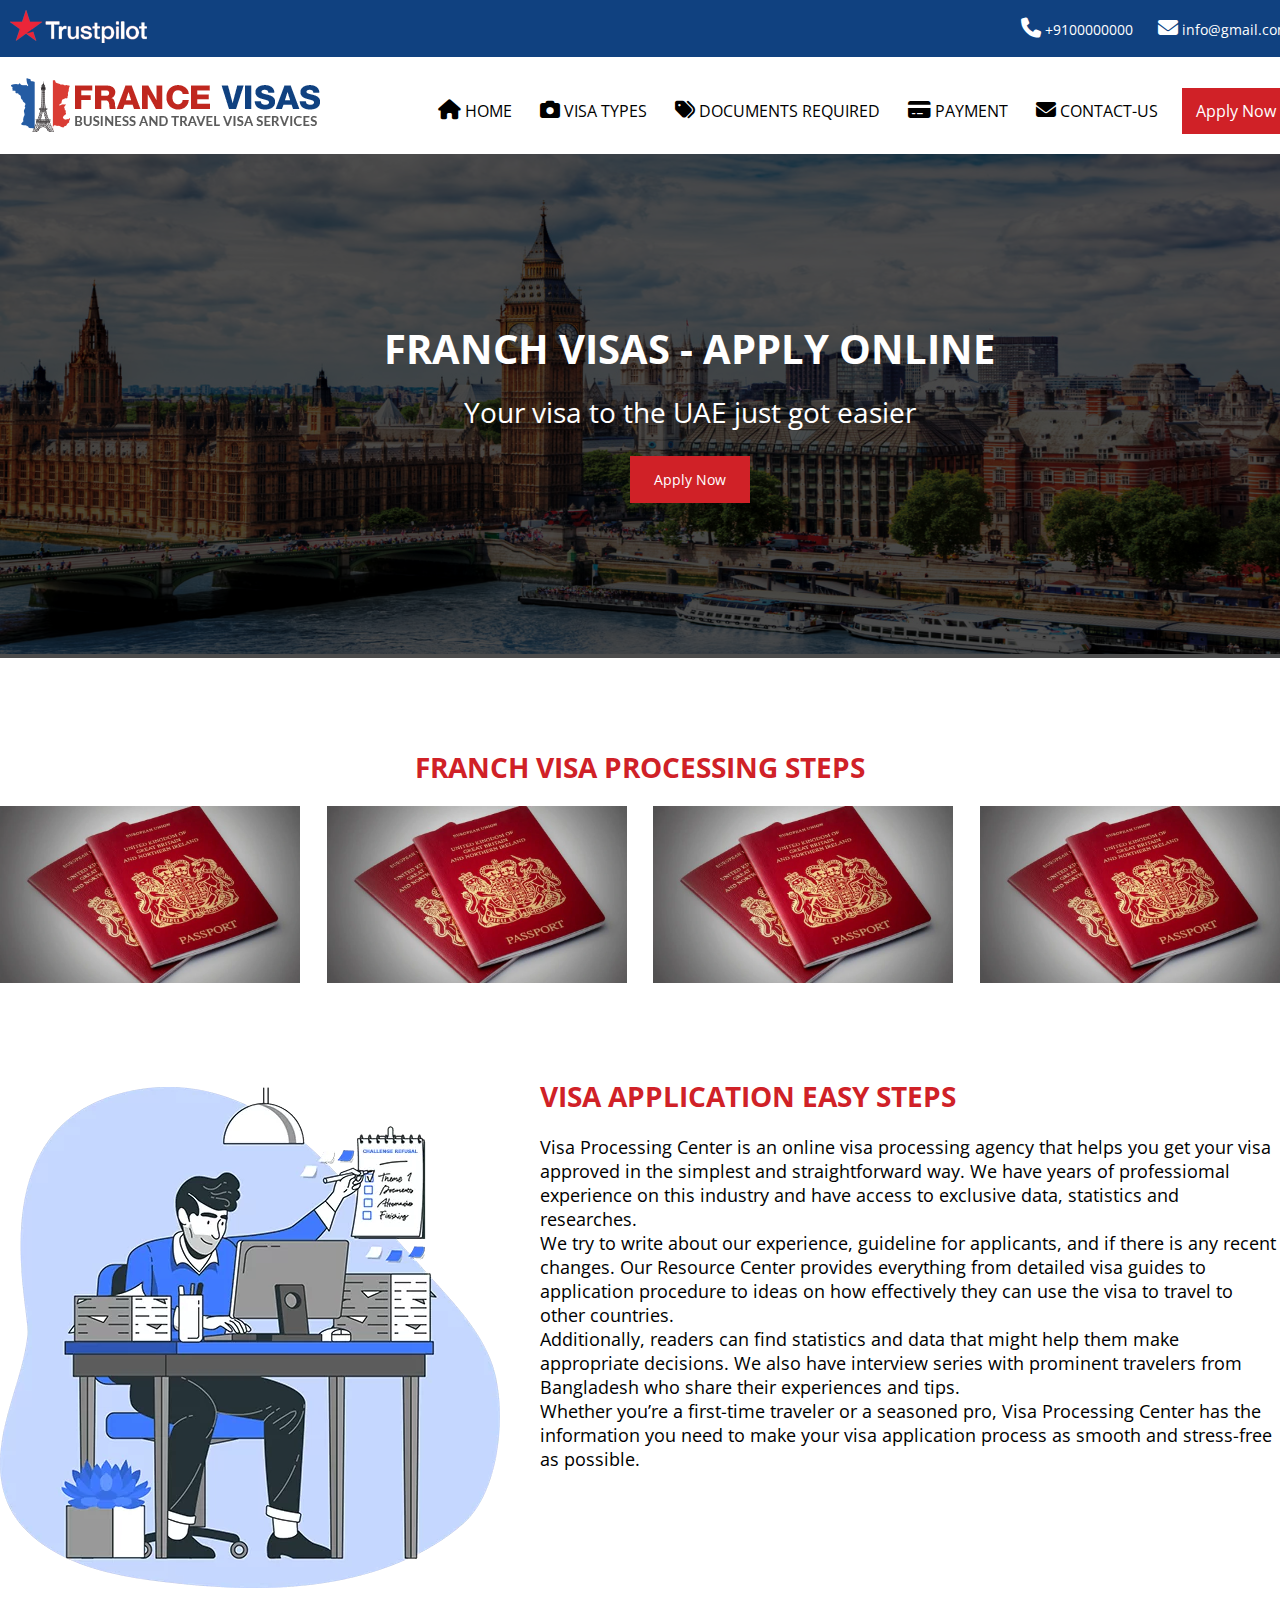
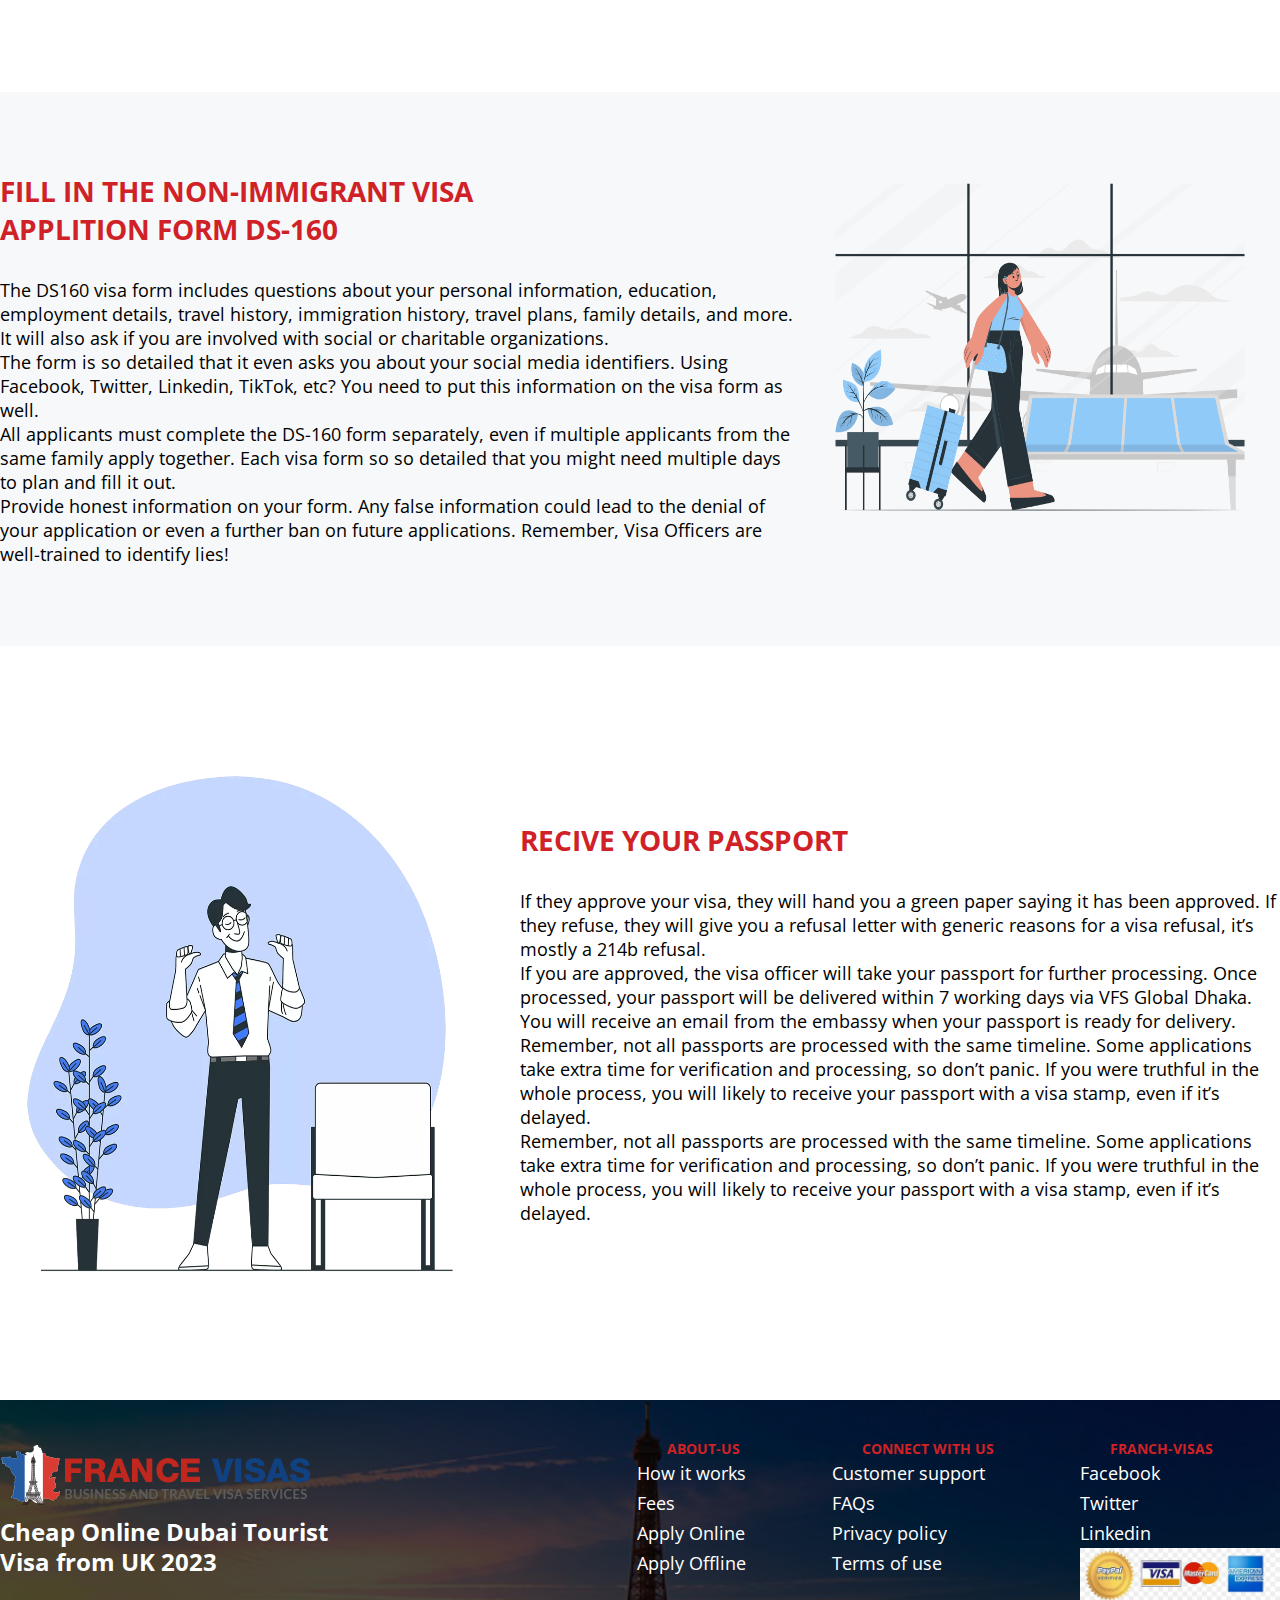
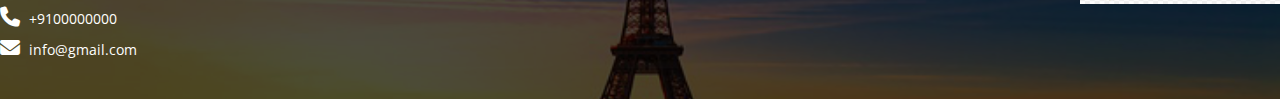
<file: index.html>
<!DOCTYPE html>
<html lang="en">
<head>
    <meta charset="UTF-8">
    <meta http-equiv="X-UA-Compatible" content="IE=edge">
    <meta name="viewport" content="width=device-width, initial-scale=1.0">
    <title>Franchvisas</title>
    <link
    href="https://cdn.jsdelivr.net/npm/bootstrap@5.3.0-alpha3/dist/css/bootstrap.min.css"
    rel="stylesheet"
    integrity="sha384-KK94CHFLLe+nY2dmCWGMq91rCGa5gtU4mk92HdvYe+M/SXH301p5ILy+dN9+nJOZ"
    crossorigin="anonymous">
  <link
    href="https://fonts.googleapis.com/css2?family=Open+Sans:wght@400;500;600;700&display=swap"
    rel="stylesheet">
  <link
    rel="stylesheet"
    href="https://cdnjs.cloudflare.com/ajax/libs/font-awesome/6.4.0/css/all.min.css">
    <link rel="stylesheet" href="./css/style.css">
</head>
<body>
    <!-- header-start -->
     <div class="top-header-bg">
      <div class="container">
        <div class="top-header">
            <div>
                <a href="#"><img src="./images/trustpilot.png" alt="trustpilot"></a>
            </div>
            <div class="top-icons">
                <div>
                  <a href="#"><i class="fa-solid fa-phone"></i> +9100000000</a>
                </div>
                <div>
                  <a href="#"><i class="fa-solid fa-envelope"></i> info@gmail.com</a>
                </div>
              </div>
        </div>
      </div>
     </div>
     <!-- header-end -->
     <!-- menu-bar-start -->
     <div class="menu-bg">
            <div class="container">
         <div class="nav-bar">
            <div class="logo">
              <a href="#"><img src="./images/logo2.png" alt="logo"></a>
            </div>
            <div class="menuicon">
               <a href="#"><img src="./images/menuIcon.png" alt="menuicon"></a>
            </div>
            <div class="menu-bar">
                <ul>
                    <li>
                      <a href="./index.html"><i class="fa-solid fa-house"></i> HOME</a>
                    </li>
                    <li>
                      <a href="./visatype.html"
                        ><i class="fa-solid fa-camera"></i> VISA TYPES</a
                      >
                    </li>
                    <li>
                      <a href="./documentrequaird.html"
                        ><i class="fa-solid fa-tags"></i> DOCUMENTS REQUIRED</a
                      >
                    </li>
                    <!-- <li>
                      <a href="./track.html"><i class="fa-solid fa-truck"></i> TRACK</a>
                    </li> -->
                    <li>
                      <a href="./payment.html"
                        ><i class="fa-solid fa-credit-card"></i> PAYMENT</a
                      >
                    </li>
                    <li>
                      <a href="./contact.html"
                        ><i class="fa-solid fa-envelope"></i> CONTACT-US
                      </a>
                    </li>
                    <!-- <li>
                      <a href="fees.html"><i class="fa-sharp fa-solid fa-money-bill"></i> FEES</a>
                    </li> -->
                      <a class="apply-now" href="./applynow.html">Apply Now</a>
                  </ul>
                </div>
            </div>
         </div>
        </div>
     <!-- menu-bar-end -->
     <!-- slider-start -->
     <div class="slider">
       <img src="./images/slider.jpg" alt="slider">
       <div class="overlay"></div>
       <div class="container">
       <div class="slider-text">
        <h1>FRANCH VISAS - APPLY ONLINE</h1>
        <p>Your visa to the UAE just got easier</p>
        <a class="apply-now1" href="./applynow.html">Apply Now</a>
       </div>
    </div>
     </div>
     <!-- slider-end -->
     <!-- PROCESSING STEPS-START -->
     <div class="container">
        <section class="processing-steps">
            <h3>FRANCH VISA PROCESSING STEPS</h3>
            <div class="processing-steps-box">
                <ul>
                    <li>
                        <img src="./images/box.webp" alt="box">
                    </li>
                    <li>
                        <img src="./images/box.webp" alt="box">
                    </li>
                    <li>
                        <img src="./images/box.webp" alt="box">
                    </li>
                    <li>
                        <img src="./images/box.webp" alt="box">
                    </li>
                </ul>
            </div>
        </section>
     </div>
     <!-- PROCESSING STEPS-END -->
     <!-- Visa-Application-start -->
     <div class="container">
        <section class="visa-application">
            <div class="left-pannal">
             <img src="./images/easeystap.webp" alt="easeystap">
            </div>
            <div class="right-pannal">
              <h3>VISA APPLICATION EASY STEPS</h3>
              <p>Visa Processing Center is an online visa processing agency that helps you get your visa approved in the simplest and straightforward way. We have years of professiomal experience on this industry and have access to exclusive data, statistics and researches.</p>
              <p>We try to write about our experience, guideline for applicants, and if there is any recent changes. Our Resource Center provides everything from detailed visa guides to application procedure to ideas on how effectively they can use the visa to travel to other countries. </p>
              <p>Additionally, readers can find statistics and data that might help them make appropriate decisions. We also have interview series with prominent travelers from Bangladesh who share their experiences and tips.</p>
              <p>Whether you’re a first-time traveler or a seasoned pro, Visa Processing Center has the information you need to make your visa application process as smooth and stress-free as possible.</p>
            </div>
        </section>
     </div>
     <!-- Visa Application-end -->
     <!-- Non-immigrant-start -->
     <div class="Non-immigrant-bg">
      <div class="container">
        <section class="Non-immigrant">
            <div class="Non-immigrant-left">
                <h3>FILL IN THE NON-IMMIGRANT VISA APPLITION FORM DS-160</h3>
                <p>The DS160 visa form includes questions about your personal information, education, employment details, travel history, immigration history, travel plans, family details, and more. It will also ask if you are involved with social or charitable organizations.</p>
                <p>The form is so detailed that it even asks you about your social media identifiers. Using Facebook, Twitter, Linkedin, TikTok, etc? You need to put this information on the visa form as well.</p>
                <p>All applicants must complete the DS-160 form separately, even if multiple applicants from the same family apply together. Each visa form so so detailed that you might need multiple days to plan and fill it out.</p>
                <p>Provide honest information on your form. Any false information could lead to the denial of your application or even a further ban on future applications. Remember, Visa Officers are well-trained to identify lies!</p>
            </div>
            <div class="Non-immigrant-right">
                <img src="./images/Schengen-Travel.webp" alt="Schengen-Travel">
            </div>
        </section>
      </div>
    </div>
     <!-- Non-immigrant-end -->
     <!-- Receive-Passport-start -->
     <div class="container">
        <div class="receive-passport">
            <div class="receive-passport-left">
                <img src="./images/Schengen-Visa-Fees.webp" alt="Schengen-Visa">
            </div>
            <div class="receive-passport-right">
              <h3>RECIVE YOUR PASSPORT</h3>
              <p>If they approve your visa, they will hand you a green paper saying it has been approved. If they refuse, they will give you a refusal letter with generic reasons for a visa refusal, it’s mostly a 214b refusal.</p>
              <p>If you are approved, the visa officer will take your passport for further processing. Once processed, your passport will be delivered within 7 working days via VFS Global Dhaka. You will receive an email from the embassy when your passport is ready for delivery.</p>
              <p>Remember, not all passports are processed with the same timeline. Some applications take extra time for verification and processing, so don’t panic. If you were truthful in the whole process, you will likely to receive your passport with a visa stamp, even if it’s delayed.</p>
              <p>Remember, not all passports are processed with the same timeline. Some applications take extra time for verification and processing, so don’t panic. If you were truthful in the whole process, you will likely to receive your passport with a visa stamp, even if it’s delayed.</p>
            </div>
        </div>
     </div>
     <!-- Receive-Passport-end -->
     <!-- footer-start -->
     <footer>
      <div class="footer-images">
        <div class="overlay"></div>
        <div class="container">
        <div class="footer-text">
          <div class="logo1">
            <a href="#"><img src="./images/logo2.png" alt="logo1"></a>
            <h5>Cheap Online Dubai Tourist
              Visa from UK 2023</h5>
              <div>
                <a href="#"><i class="fa-solid fa-phone"></i> +9100000000</a>
              </div>
             <div>
              <a href="#"><i class="fa-solid fa-envelope"></i> info@gmail.com</a>
             </div>
          </div>
          <div class="apply">
           <h4>ABOUT-US</h4>
             <ul>
              <li>
                <a href="#">How it works</a>
              </li>
              <li>
                <a href="#">Fees</a>
              </li>
              <li>
                <a href="#">Apply Online</a>
              </li>
              <li>
                <a href="#">Apply Offline</a>
              </li>
             </ul>
          </div>
          <div class="apply">
            <h4>CONNECT WITH US</h4>
             <ul>
              <li>
                <a href="#">Customer support</a>
              </li>
              <li>
                <a href="#">FAQs</a>
              </li>
              <li>
                <a href="#">Privacy policy</a>
              </li>
              <li>
                <a href="#">Terms of use</a>
              </li>
             </ul>
          </div>
          <div class="apply">
            <h4>FRANCH-VISAS</h4>
             <ul>
              <li>
                <a href="#">Facebook</a>
              </li>
              <li>
                <a href="#">Twitter</a>
              </li>
              <li>
                <a href="#">Linkedin</a>
              </li>
              <li>
                <a href="#"><img src="./images/paypal.jpg" alt="paypal"></a>
              </li>
             </ul>
          </div>
      </div>
    </div>
    </div>
     </footer>
     <!-- footer-end -->
     <!-- mobail-popup -->
     <div class="overlay-mobile"></div>
     <div class="modal-mobile">
      <div class="close">
        &times;
      </div>
      <div class="logo2">
        <a href="./index.html"
          ><img src="./images/logo2.png" alt="dubaivisaslogo"></a>
      </div>
      <div class="mobile-menubar">
        <ul>
          <li>
            <a href="./index.html"><i class="fa-solid fa-house"></i> HOME</a>
          </li>
          <li>
            <a href="./visatype.html"
              ><i class="fa-solid fa-camera"></i> VISA TYPES</a
            >
          </li>
          <li>
            <a href="./documentrequaird.html"
              ><i class="fa-solid fa-tags"></i> DOCUMENTS REQUIRED</a
            >
          </li>
          <li>
            <a href="./payment.html"
              ><i class="fa-solid fa-credit-card"></i> PAYMENT</a
            >
          </li>
          <li>
            <a href="./contact.html"
              ><i class="fa-solid fa-envelope"></i> CONTACT-US
            </a>
          </li>
        </ul>
      </div>
    </div>
     <!-- mobail-popup -->
     <script src="https://code.jquery.com/jquery-3.6.3.min.js"></script>
     <script>
     $(document).ready(function () {
       $(".menuicon").click(function () {
         $('.modal-mobile').show('slide, 500, right');
         $('.overlay-mobile').show('slide, 500, right');
       });
     });
     $(".close , .overlay-mobile").click(function () {
         $('.modal-mobile').hide('slide, 500, right');
         $('.overlay-mobile').hide('slide, 500, right');
       });
   </script>
</body>
</html>
</file>
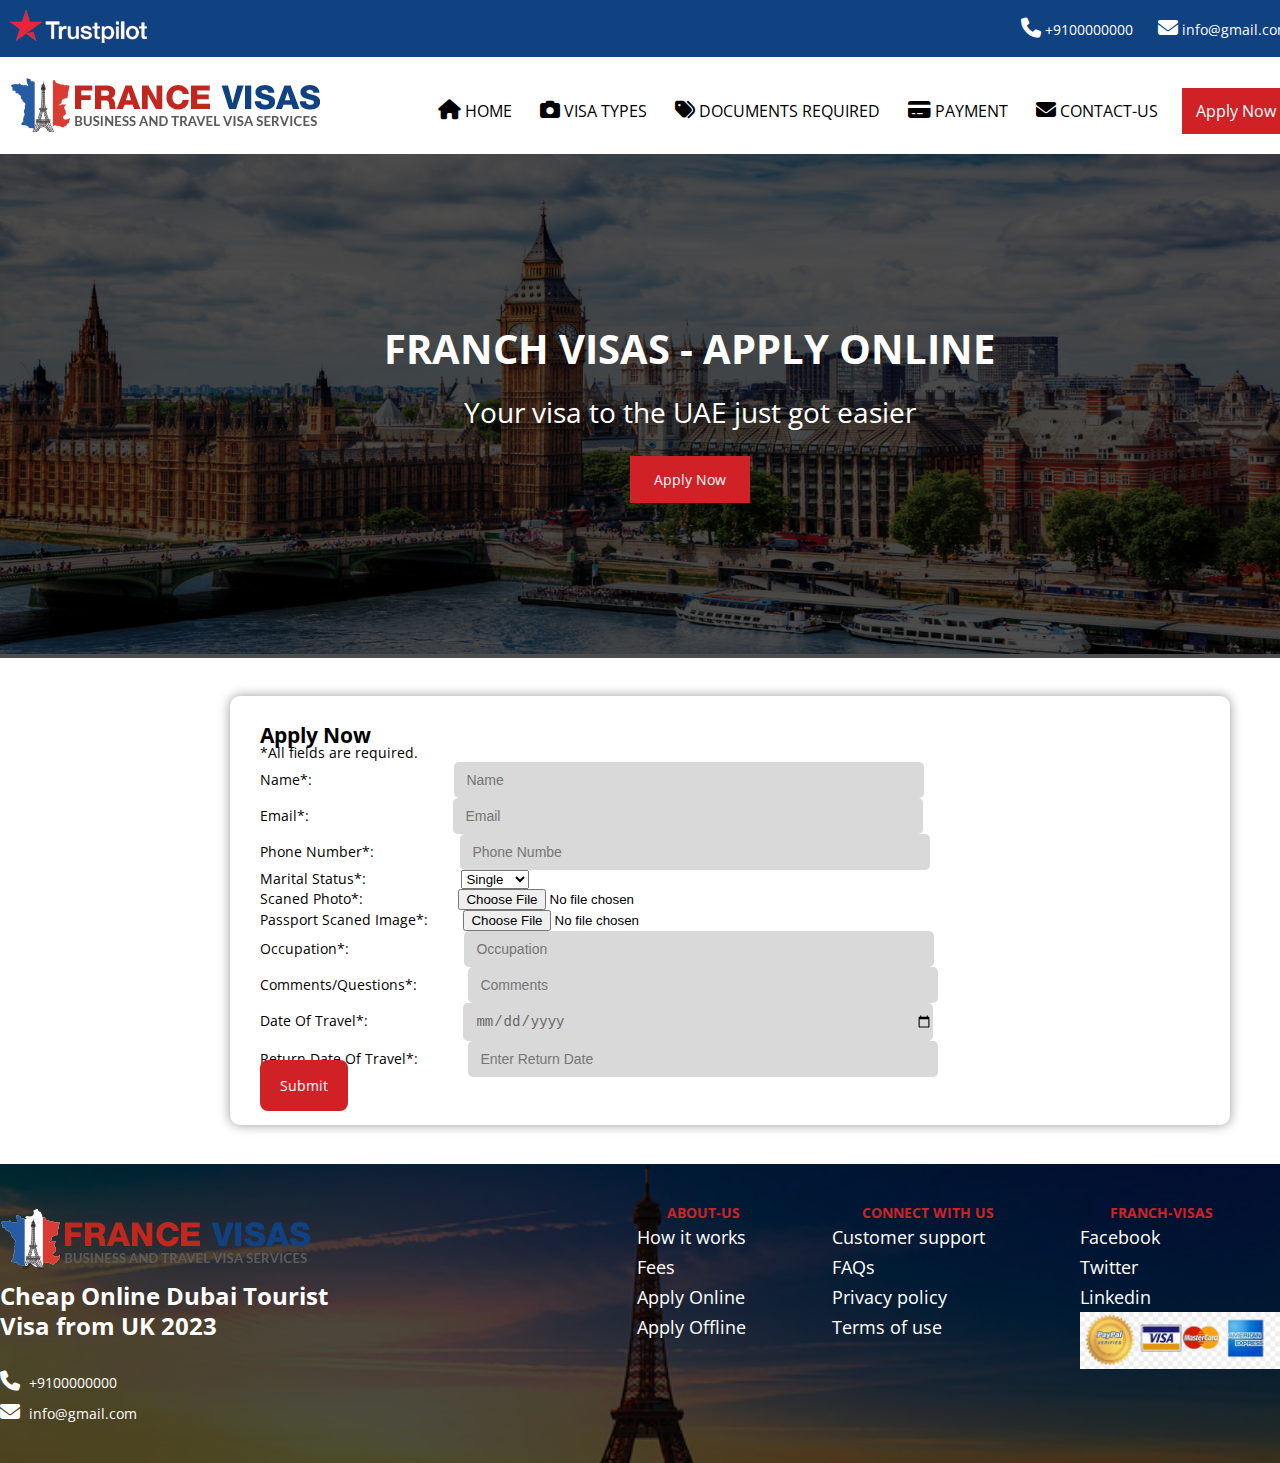
<file: applynow.html>
<!DOCTYPE html>
<html lang="en">
<head>
    <meta charset="UTF-8">
    <meta http-equiv="X-UA-Compatible" content="IE=edge">
    <meta name="viewport" content="width=device-width, initial-scale=1.0">
    <title>Franchvisas</title>
    <link
    href="https://cdn.jsdelivr.net/npm/bootstrap@5.3.0-alpha3/dist/css/bootstrap.min.css"
    rel="stylesheet"
    integrity="sha384-KK94CHFLLe+nY2dmCWGMq91rCGa5gtU4mk92HdvYe+M/SXH301p5ILy+dN9+nJOZ"
    crossorigin="anonymous">
  <link
    href="https://fonts.googleapis.com/css2?family=Open+Sans:wght@400;500;600;700&display=swap"
    rel="stylesheet">
  <link
    rel="stylesheet"
    href="https://cdnjs.cloudflare.com/ajax/libs/font-awesome/6.4.0/css/all.min.css">
    <link rel="stylesheet" href="./css/style.css">
</head>
<body>
    <!-- header-start -->
     <div class="top-header-bg">
      <div class="container">
        <div class="top-header">
            <div>
                <a href="#"><img src="./images/trustpilot.png" alt=""></a>
            </div>
            <div class="top-icons">
                <div>
                  <a href="#"><i class="fa-solid fa-phone"></i> +9100000000</a>
                </div>
                <div>
                  <a href="#"><i class="fa-solid fa-envelope"></i> info@gmail.com</a>
                </div>
              </div>
        </div>
      </div>
     </div>
     <!-- header-end -->
     <!-- menu-bar-start -->
     <div class="menu-bg">
            <div class="container">
         <div class="nav-bar">
            <div class="logo">
              <a href="./index.html"><img src="./images/logo2.png" alt="logo"></a>
            </div>
            <div class="menuicon">
                <a href="#"><img src="./images/menuIcon.png" alt="menuicon"></a>
             </div>
            <div class="menu-bar">
                <ul>
                    <li>
                      <a href="./index.html"><i class="fa-solid fa-house"></i> HOME</a>
                    </li>
                    <li>
                      <a href="./visatype.html"
                        ><i class="fa-solid fa-camera"></i> VISA TYPES</a
                      >
                    </li>
                    <li>
                      <a href="./documentrequaird.html"
                        ><i class="fa-solid fa-tags"></i> DOCUMENTS REQUIRED</a
                      >
                    </li>
                    <!-- <li>
                      <a href="./track.html"><i class="fa-solid fa-truck"></i> TRACK</a>
                    </li> -->
                    <li>
                      <a href="./payment.html"
                        ><i class="fa-solid fa-credit-card"></i> PAYMENT</a
                      >
                    </li>
                    <li>
                      <a href="./contact.html"
                        ><i class="fa-solid fa-envelope"></i> CONTACT-US
                      </a>
                    </li>
                    <!-- <li>
                      <a href="fees.html"><i class="fa-sharp fa-solid fa-money-bill"></i> FEES</a>
                    </li> -->
                      <a class="apply-now" href="./applynow.html">Apply Now</a>
                  </ul>
                </div>
            </div>
         </div>
        </div>
     </div>
     <!-- menu-bar-end -->
     <!-- slider-start -->
     <div class="slider">
       <img src="./images/slider.jpg" alt="slider">
       <div class="overlay"></div>
       <div class="container">
       <div class="slider-text">
        <h1>FRANCH VISAS - APPLY ONLINE</h1>
        <p>Your visa to the UAE just got easier</p>
        <a class="apply-now1" href="./applynow.html">Apply Now</a>
       </div>
    </div>
     </div>
     <!-- slider-end -->
     <!-- apply-now-start -->
     <div class="appltnow">
        <div class="newesletter1">
            <h2>Apply Now</h2>
              <p>*All fields are required.</p>
            <div class="form">
            <div class="form1">
               <label>Name*:</label>
               <input class="input1" type="text" placeholder="Name">
            </div>
            <div class="form2">
                <label>Email*:</label>
                <input class="input1" type="email" placeholder="Email">
            </div>
            <div class="form3">
                <label>Phone Number*:</label>
                <input class="input1" type="text" placeholder="Phone Numbe">
            </div>
            <div class="form4">
             <label>Marital Status*:</label>
             <select name="Marital" id="marital" class="required">
            <option value="Single">Single</option>
            <option value="Married">Married</option>
            <option value="Other">Other</option>
             </select>
            </div>
            <div class="form5">
                <label>Scaned Photo*:</label>
                <input type="hidden" name="ImageFieldCount" id="ImageFieldCount" value="1">
                <input type="file" name="image1" id="text" title="" size="20" maxlength="150" class="required">
            </div>
            <div class="form6">
             <label>Passport Scaned Image*:</label>
             <input type="hidden" name="doc" id="doc" value="1">
             <input type="file" name="doc1" id="text_f" title="" size="20" maxlength="150" class="required">
            </div>
            <div class="form7">
                <label>Occupation*:</label>
                <input class="input1" type="Occupation" placeholder="Occupation">
            </div>
            <div class="form8">
                <label>Comments/Questions*:</label>
                <input class="input1" type="Comments" placeholder="Comments">
            </div>
            <div class="form9">
                <label>Date Of Travel*:</label>
                <input class="input1" type="Date" placeholder="Enter Date">
            </div>
            <div class="form10">
                <label>Return Date Of Travel*:</label>
                <input class="input1" type="Return Date" placeholder="Enter Return Date">
            </div>
            <a class="submit-btn" href="#">Submit</a>
            </div>
          </div>
    </div>
<!-- apply-now-end -->
     <!-- footer-start -->
     <footer>
        <div class="footer-images">
          <div class="overlay"></div>
          <div class="container">
          <div class="footer-text">
            <div class="logo1">
              <a href="#"><img src="./images/logo2.png" alt="logo1"></a>
              <h5>Cheap Online Dubai Tourist
                Visa from UK 2023</h5>
                <div>
                  <a href="#"><i class="fa-solid fa-phone"></i> +9100000000</a>
                </div>
               <div>
                <a href="#"><i class="fa-solid fa-envelope"></i> info@gmail.com</a>
               </div>
            </div>
            <div class="apply">
             <h4>ABOUT-US</h4>
               <ul>
                <li>
                  <a href="#">How it works</a>
                </li>
                <li>
                  <a href="#">Fees</a>
                </li>
                <li>
                  <a href="#">Apply Online</a>
                </li>
                <li>
                  <a href="#">Apply Offline</a>
                </li>
               </ul>
            </div>
            <div class="apply">
              <h4>CONNECT WITH US</h4>
               <ul>
                <li>
                  <a href="#">Customer support</a>
                </li>
                <li>
                  <a href="#">FAQs</a>
                </li>
                <li>
                  <a href="#">Privacy policy</a>
                </li>
                <li>
                  <a href="#">Terms of use</a>
                </li>
               </ul>
            </div>
            <div class="apply">
              <h4>FRANCH-VISAS</h4>
               <ul>
                <li>
                  <a href="#">Facebook</a>
                </li>
                <li>
                  <a href="#">Twitter</a>
                </li>
                <li>
                  <a href="#">Linkedin</a>
                </li>
                <li>
                  <a href="./index.html"><img src="./images/paypal.jpg" alt="paypal"></a>
                </li>
               </ul>
            </div>
        </div>
      </div>
      </div>
       </footer>
       <!-- footer-end -->
        <!-- mobail-popup -->
     <div class="overlay-mobile"></div>
     <div class="modal-mobile">
      <div class="close">
        &times;
      </div>
      <div class="logo2">
        <a href="./index.html"
          ><img src="./images/logo2.png" alt="dubaivisaslogo"></a>
      </div>
      <div class="mobile-menubar">
        <ul>
          <li>
            <a href="./index.html"><i class="fa-solid fa-house"></i> HOME</a>
          </li>
          <li>
            <a href="./visatype.html"
              ><i class="fa-solid fa-camera"></i> VISA TYPES</a
            >
          </li>
          <li>
            <a href="./documentrequaird.html"
              ><i class="fa-solid fa-tags"></i> DOCUMENTS REQUIRED</a
            >
          </li>
          <li>
            <a href="./payment.html"
              ><i class="fa-solid fa-credit-card"></i> PAYMENT</a
            >
          </li>
          <li>
            <a href="./contact.html"
              ><i class="fa-solid fa-envelope"></i> CONTACT-US
            </a>
          </li>
        </ul>
      </div>
    </div>
     <!-- mobail-popup -->
     <script src="https://code.jquery.com/jquery-3.6.3.min.js"></script>
     <script>
     $(document).ready(function () {
       $(".menuicon").click(function () {
         $('.modal-mobile').show('slide, 500, right');
         $('.overlay-mobile').show('slide, 500, right');
       });
     });
     $(".close , .overlay-mobile").click(function () {
         $('.modal-mobile').hide('slide, 500, right');
         $('.overlay-mobile').hide('slide, 500, right');
       });
   </script>
  </body>
  </html>
</file>
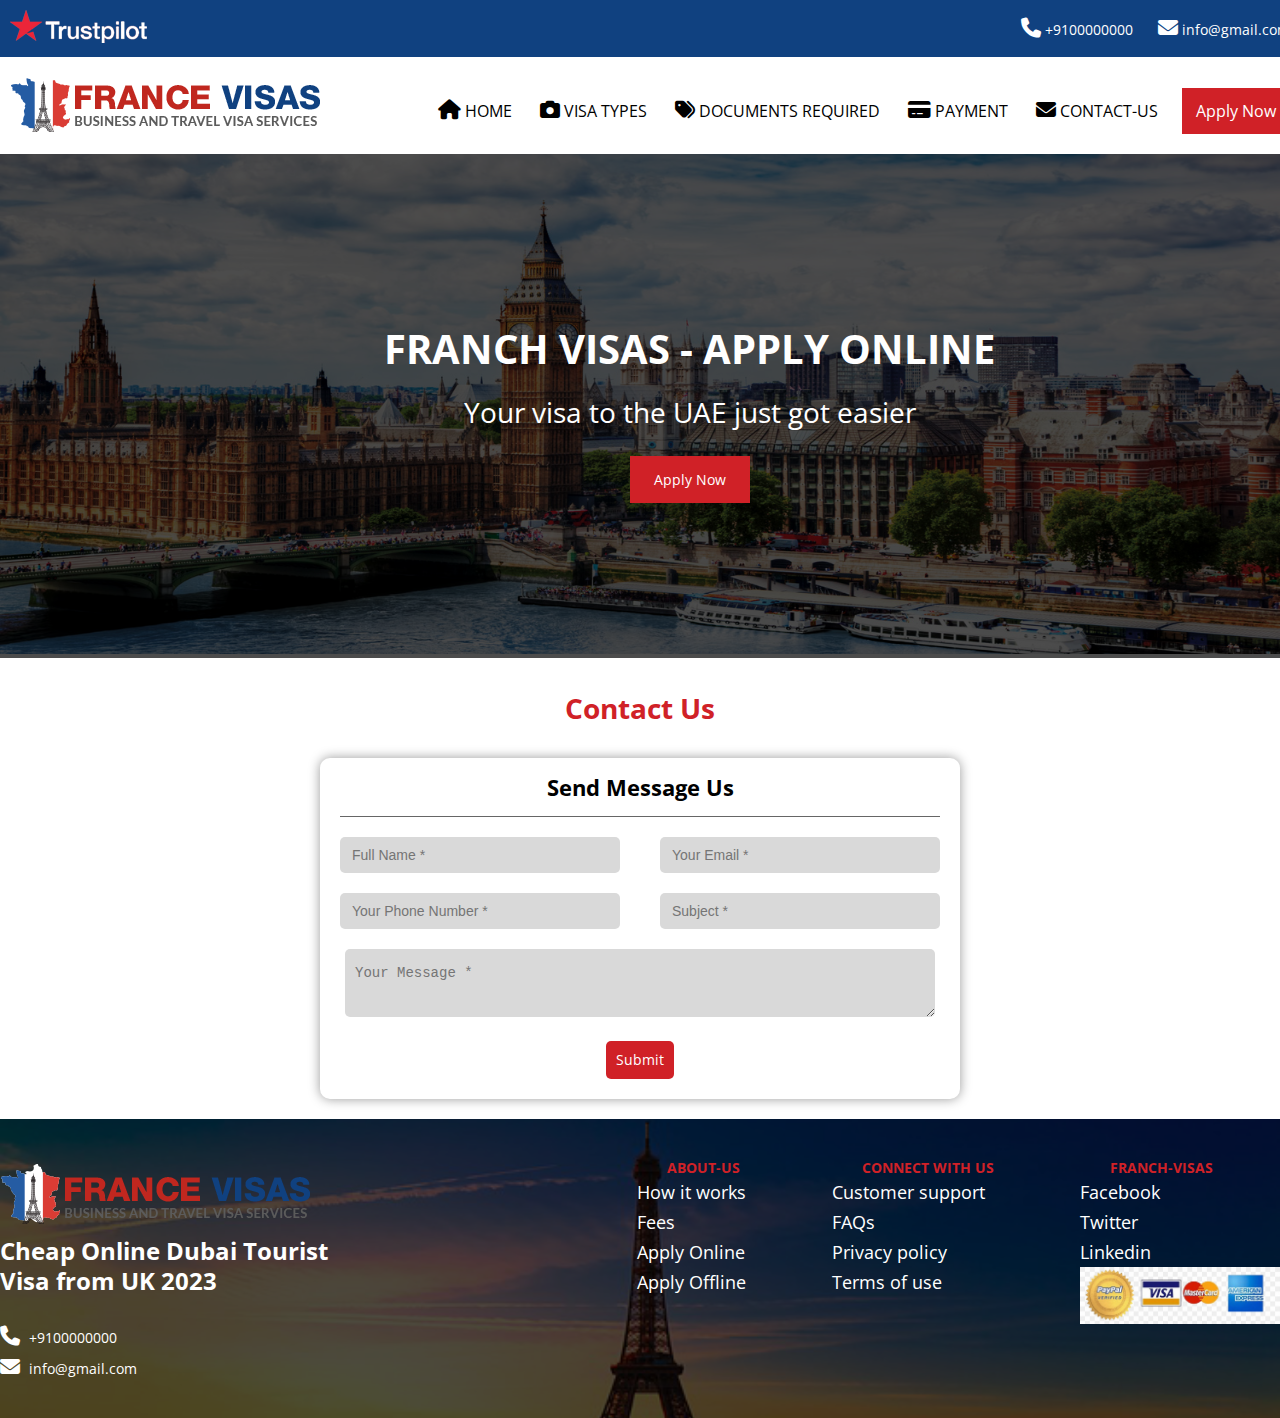
<file: contact.html>
<!DOCTYPE html>
<html lang="en">
<head>
    <meta charset="UTF-8">
    <meta http-equiv="X-UA-Compatible" content="IE=edge">
    <meta name="viewport" content="width=device-width, initial-scale=1.0">
    <title>Franchvisas</title>
    <link
    href="https://cdn.jsdelivr.net/npm/bootstrap@5.3.0-alpha3/dist/css/bootstrap.min.css"
    rel="stylesheet"
    integrity="sha384-KK94CHFLLe+nY2dmCWGMq91rCGa5gtU4mk92HdvYe+M/SXH301p5ILy+dN9+nJOZ"
    crossorigin="anonymous">
  <link
    href="https://fonts.googleapis.com/css2?family=Open+Sans:wght@400;500;600;700&display=swap"
    rel="stylesheet">
  <link
    rel="stylesheet"
    href="https://cdnjs.cloudflare.com/ajax/libs/font-awesome/6.4.0/css/all.min.css">
    <link rel="stylesheet" href="./css/style.css">
</head>
<body>
    <!-- header-start -->
     <div class="top-header-bg">
      <div class="container">
        <div class="top-header">
            <div>
                <a href="#"><img src="./images/trustpilot.png" alt=""></a>
            </div>
            <div class="top-icons">
                <div>
                  <a href="#"><i class="fa-solid fa-phone"></i> +9100000000</a>
                </div>
                <div>
                  <a href="#"><i class="fa-solid fa-envelope"></i> info@gmail.com</a>
                </div>
              </div>
        </div>
      </div>
     </div>
     <!-- header-end -->
     <!-- menu-bar-start -->
     <div class="menu-bg">
            <div class="container">
         <div class="nav-bar">
            <div class="logo">
              <a href="./index.html"><img src="./images/logo2.png" alt="logo"></a>
            </div>
            <div class="menuicon">
                <a href="#"><img src="./images/menuIcon.png" alt="menuicon"></a>
             </div>
            <div class="menu-bar">
                <ul>
                    <li>
                      <a href="./index.html"><i class="fa-solid fa-house"></i> HOME</a>
                    </li>
                    <li>
                      <a href="./visatype.html"
                        ><i class="fa-solid fa-camera"></i> VISA TYPES</a
                      >
                    </li>
                    <li>
                      <a href="./documentrequaird.html"
                        ><i class="fa-solid fa-tags"></i> DOCUMENTS REQUIRED</a
                      >
                    </li>
                    <!-- <li>
                      <a href="./track.html"><i class="fa-solid fa-truck"></i> TRACK</a>
                    </li> -->
                    <li>
                      <a href="./payment.html"
                        ><i class="fa-solid fa-credit-card"></i> PAYMENT</a
                      >
                    </li>
                    <li>
                      <a href="./contact.html"
                        ><i class="fa-solid fa-envelope"></i> CONTACT-US
                      </a>
                    </li>
                    <!-- <li>
                      <a href="fees.html"><i class="fa-sharp fa-solid fa-money-bill"></i> FEES</a>
                    </li> -->
                      <a class="apply-now" href="./applynow.html">Apply Now</a>
                  </ul>
                </div>
            </div>
         </div>
        </div>
     </div>
     <!-- menu-bar-end -->
     <!-- slider-start -->
     <div class="slider">
       <img src="./images/slider.jpg" alt="slider">
       <div class="overlay"></div>
       <div class="container">
       <div class="slider-text">
        <h1>FRANCH VISAS - APPLY ONLINE</h1>
        <p>Your visa to the UAE just got easier</p>
        <a class="apply-now1" href="./applynow.html">Apply Now</a>
       </div>
    </div>
     </div>
     <!-- slider-end -->
    <!-- contact-us-start -->
    <div class="container">
        <section class="contact-us">
            <h3>Contact Us</h3>
            <div class="contact-us-bg">
                <h6>Send Message Us</h6>
                <div class="contact-us-input">
                   <div>
                    <input class="input2" type="text" placeholder="Full Name *">
                   </div>
                   <div>
                    <input class="input2" type="email" placeholder="Your Email *">
                   </div>
                   <div>
                    <input class="input2" type="text" placeholder="Your Phone Number *">
                   </div>
                   <div>
                    <input class="input2" type="text" placeholder="Subject *">
                   </div>
                </div>
                <textarea class="form-grup" name="message" placeholder="Your Message *"></textarea>
                <a class="payment-btn" href="#">Submit</a>
            </div>
        </section>
    </div>
    <!-- contact-us-end -->
     <!-- footer-start -->
     <footer>
        <div class="footer-images">
          <div class="overlay"></div>
          <div class="container">
          <div class="footer-text">
            <div class="logo1">
              <a href="#"><img src="./images/logo2.png" alt="logo1"></a>
              <h5>Cheap Online Dubai Tourist
                Visa from UK 2023</h5>
                <div>
                  <a href="#"><i class="fa-solid fa-phone"></i> +9100000000</a>
                </div>
               <div>
                <a href="#"><i class="fa-solid fa-envelope"></i> info@gmail.com</a>
               </div>
            </div>
            <div class="apply">
             <h4>ABOUT-US</h4>
               <ul>
                <li>
                  <a href="#">How it works</a>
                </li>
                <li>
                  <a href="#">Fees</a>
                </li>
                <li>
                  <a href="#">Apply Online</a>
                </li>
                <li>
                  <a href="#">Apply Offline</a>
                </li>
               </ul>
            </div>
            <div class="apply">
              <h4>CONNECT WITH US</h4>
               <ul>
                <li>
                  <a href="#">Customer support</a>
                </li>
                <li>
                  <a href="#">FAQs</a>
                </li>
                <li>
                  <a href="#">Privacy policy</a>
                </li>
                <li>
                  <a href="#">Terms of use</a>
                </li>
               </ul>
            </div>
            <div class="apply">
              <h4>FRANCH-VISAS</h4>
               <ul>
                <li>
                  <a href="#">Facebook</a>
                </li>
                <li>
                  <a href="#">Twitter</a>
                </li>
                <li>
                  <a href="#">Linkedin</a>
                </li>
                <li>
                  <a href="./index.html"><img src="./images/paypal.jpg" alt="paypal"></a>
                </li>
               </ul>
            </div>
        </div>
      </div>
      </div>
       </footer>
       <!-- footer-end -->
        <!-- mobail-popup -->
     <div class="overlay-mobile"></div>
     <div class="modal-mobile">
      <div class="close">
        &times;
      </div>
      <div class="logo2">
        <a href="./index.html"
          ><img src="./images/logo2.png" alt="dubaivisaslogo"></a>
      </div>
      <div class="mobile-menubar">
        <ul>
          <li>
            <a href="./index.html"><i class="fa-solid fa-house"></i> HOME</a>
          </li>
          <li>
            <a href="./visatype.html"
              ><i class="fa-solid fa-camera"></i> VISA TYPES</a
            >
          </li>
          <li>
            <a href="./documentrequaird.html"
              ><i class="fa-solid fa-tags"></i> DOCUMENTS REQUIRED</a
            >
          </li>
          <li>
            <a href="./payment.html"
              ><i class="fa-solid fa-credit-card"></i> PAYMENT</a
            >
          </li>
          <li>
            <a href="./contact.html"
              ><i class="fa-solid fa-envelope"></i> CONTACT-US
            </a>
          </li>
        </ul>
      </div>
    </div>
     <!-- mobail-popup -->
     <script src="https://code.jquery.com/jquery-3.6.3.min.js"></script>
     <script>
     $(document).ready(function () {
       $(".menuicon").click(function () {
         $('.modal-mobile').show('slide, 500, right');
         $('.overlay-mobile').show('slide, 500, right');
       });
     });
     $(".close , .overlay-mobile").click(function () {
         $('.modal-mobile').hide('slide, 500, right');
         $('.overlay-mobile').hide('slide, 500, right');
       });
   </script>
  </body>
  </html>
</file>
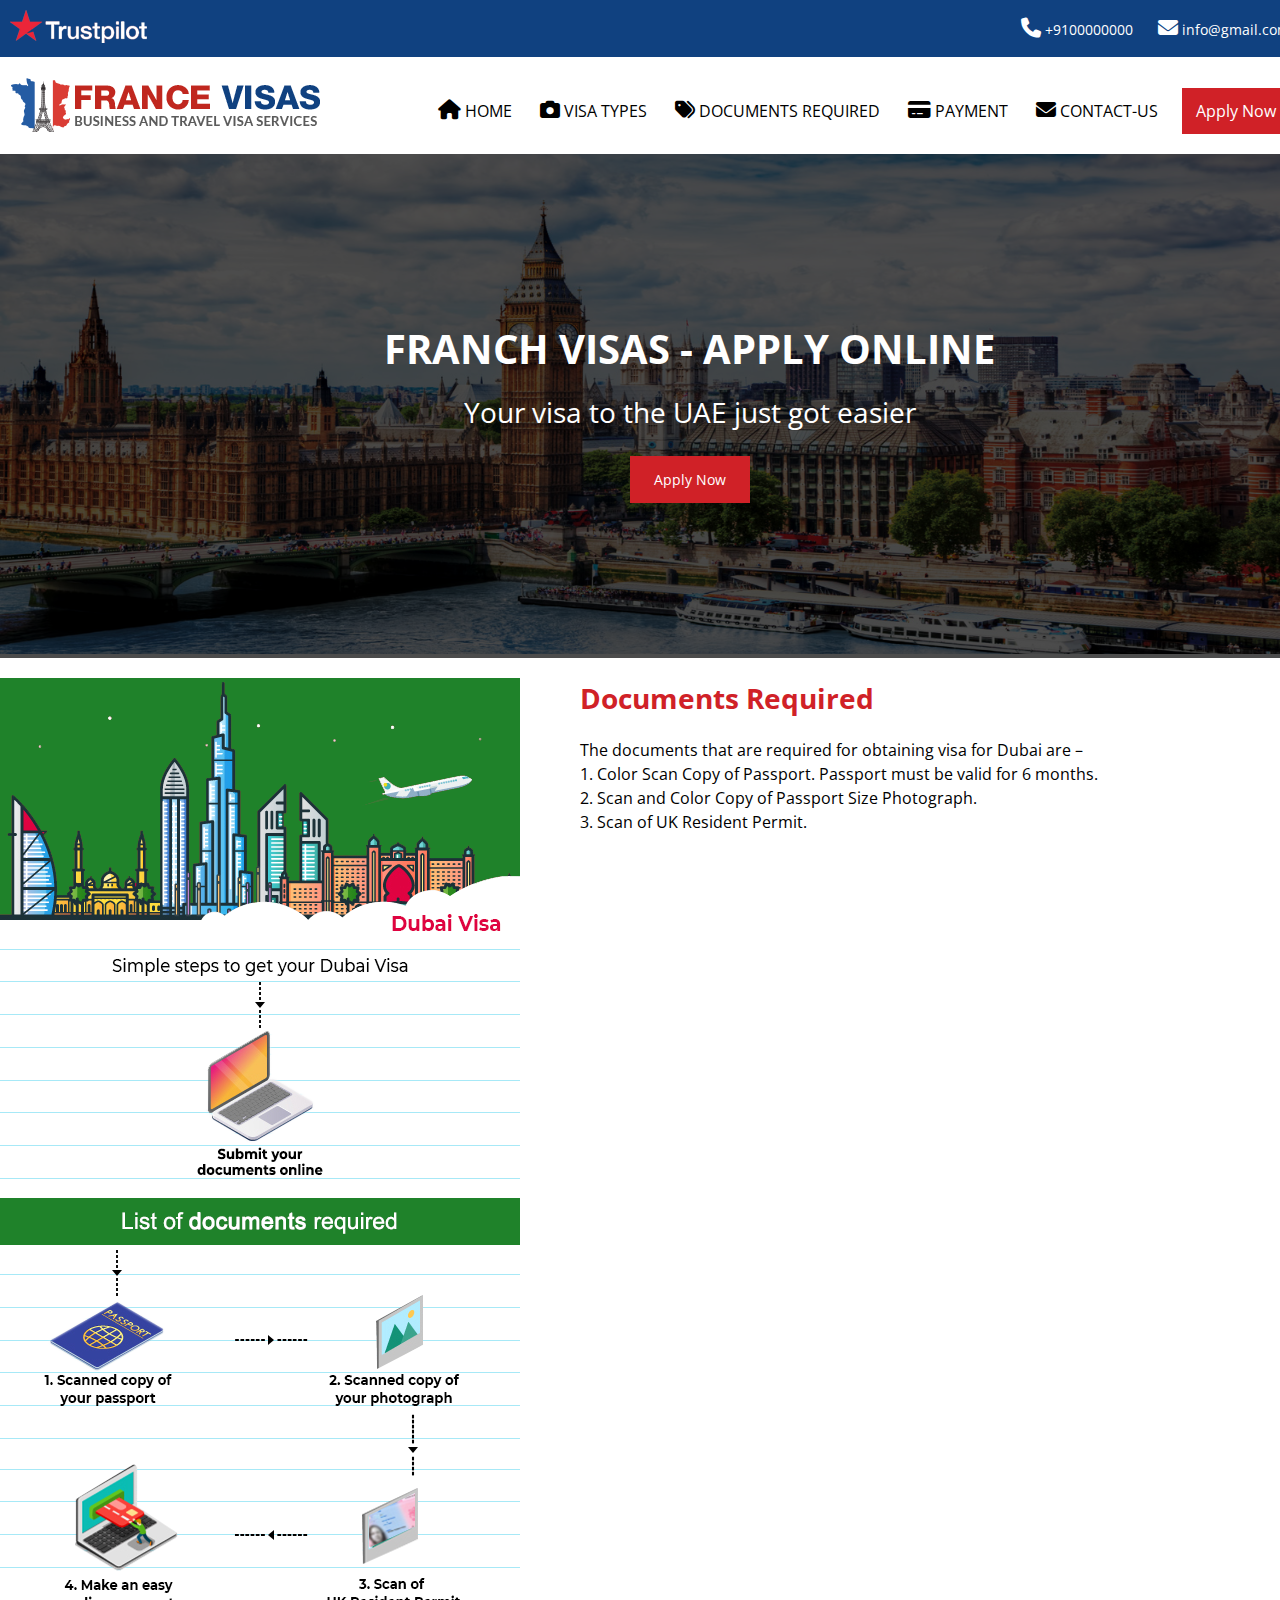
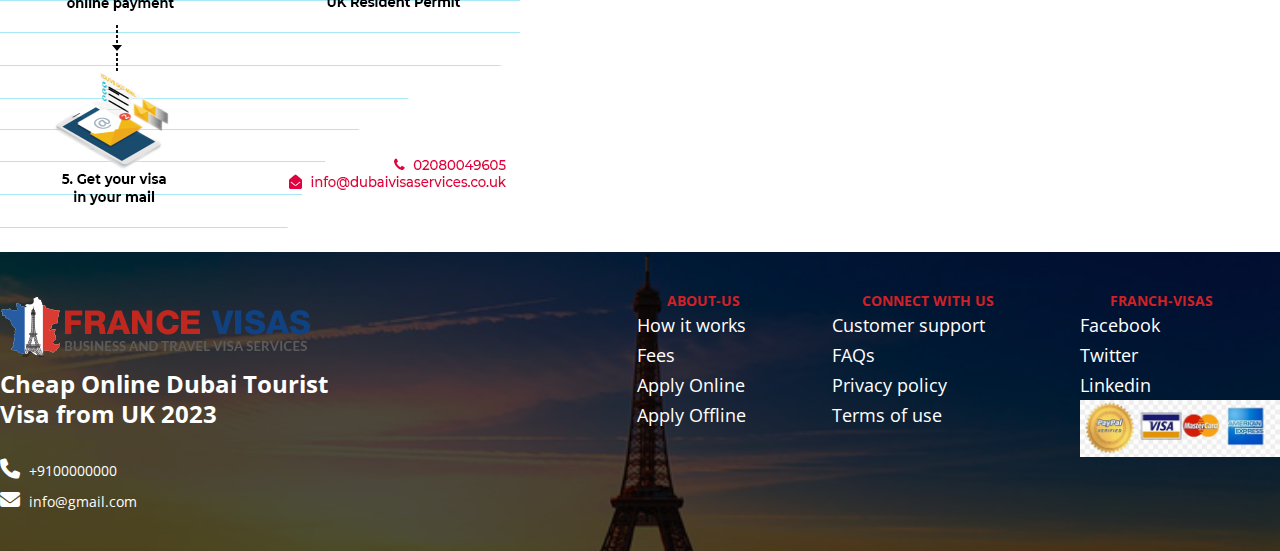
<file: documentrequaird.html>
<!DOCTYPE html>
<html lang="en">
<head>
    <meta charset="UTF-8">
    <meta http-equiv="X-UA-Compatible" content="IE=edge">
    <meta name="viewport" content="width=device-width, initial-scale=1.0">
    <title>Franchvisas</title>
    <link
    href="https://cdn.jsdelivr.net/npm/bootstrap@5.3.0-alpha3/dist/css/bootstrap.min.css"
    rel="stylesheet"
    integrity="sha384-KK94CHFLLe+nY2dmCWGMq91rCGa5gtU4mk92HdvYe+M/SXH301p5ILy+dN9+nJOZ"
    crossorigin="anonymous">
  <link
    href="https://fonts.googleapis.com/css2?family=Open+Sans:wght@400;500;600;700&display=swap"
    rel="stylesheet">
  <link
    rel="stylesheet"
    href="https://cdnjs.cloudflare.com/ajax/libs/font-awesome/6.4.0/css/all.min.css">
    <link rel="stylesheet" href="./css/style.css">
</head>
<body>
    <!-- header-start -->
     <div class="top-header-bg">
      <div class="container">
        <div class="top-header">
            <div>
                <a href="#"><img src="./images/trustpilot.png" alt=""></a>
            </div>
            <div class="top-icons">
                <div>
                  <a href="#"><i class="fa-solid fa-phone"></i> +9100000000</a>
                </div>
                <div>
                  <a href="#"><i class="fa-solid fa-envelope"></i> info@gmail.com</a>
                </div>
              </div>
        </div>
      </div>
     </div>
     <!-- header-end -->
     <!-- menu-bar-start -->
     <div class="menu-bg">
            <div class="container">
         <div class="nav-bar">
            <div class="logo">
              <a href="./index.html"><img src="./images/logo2.png" alt="logo"></a>
            </div>
            <div class="menuicon">
                <a href="#"><img src="./images/menuIcon.png" alt="menuicon"></a>
             </div>
            <div class="menu-bar">
                <ul>
                    <li>
                      <a href="./index.html"><i class="fa-solid fa-house"></i> HOME</a>
                    </li>
                    <li>
                      <a href="./visatype.html"
                        ><i class="fa-solid fa-camera"></i> VISA TYPES</a
                      >
                    </li>
                    <li>
                      <a href="./documentrequaird.html"
                        ><i class="fa-solid fa-tags"></i> DOCUMENTS REQUIRED</a
                      >
                    </li>
                    <!-- <li>
                      <a href="./track.html"><i class="fa-solid fa-truck"></i> TRACK</a>
                    </li> -->
                    <li>
                      <a href="./payment.html"
                        ><i class="fa-solid fa-credit-card"></i> PAYMENT</a
                      >
                    </li>
                    <li>
                      <a href="./contact.html"
                        ><i class="fa-solid fa-envelope"></i> CONTACT-US
                      </a>
                    </li>
                    <!-- <li>
                      <a href="fees.html"><i class="fa-sharp fa-solid fa-money-bill"></i> FEES</a>
                    </li> -->
                      <a class="apply-now" href="./applynow.html">Apply Now</a>
                  </ul>
                </div>
            </div>
         </div>
        </div>
     </div>
     <!-- menu-bar-end -->
     <!-- slider-start -->
     <div class="slider">
       <img src="./images/slider.jpg" alt="slider">
       <div class="overlay"></div>
       <div class="container">
       <div class="slider-text">
        <h1>FRANCH VISAS - APPLY ONLINE</h1>
        <p>Your visa to the UAE just got easier</p>
        <a class="apply-now1" href="./applynow.html">Apply Now</a>
       </div>
    </div>
     </div>
     <!-- slider-end -->
             <!-- documentrequired-start -->
             <div class="container">
                <section class="documentrequired">
                    <div>
                        <img src="./images/dubai-infographics.png" alt="dubai-infographics.png">
                    </div>
                        <div>
                            <h3>Documents Required</h3>
                            <p>The documents that are required for obtaining visa for Dubai are –</p>
                            <p>1. Color Scan Copy of Passport. Passport must be valid for 6 months.</p>
                            <p>2. Scan and Color Copy of Passport Size Photograph.</p>
                            <p>3. Scan of UK Resident Permit.</p>
                        </div>
                </section>
             </div>
        <!-- documentrequired-end -->
     <!-- footer-start -->
     <footer>
        <div class="footer-images">
          <div class="overlay"></div>
          <div class="container">
          <div class="footer-text">
            <div class="logo1">
              <a href="#"><img src="./images/logo2.png" alt="logo1"></a>
              <h5>Cheap Online Dubai Tourist
                Visa from UK 2023</h5>
                <div>
                  <a href="#"><i class="fa-solid fa-phone"></i> +9100000000</a>
                </div>
               <div>
                <a href="#"><i class="fa-solid fa-envelope"></i> info@gmail.com</a>
               </div>
            </div>
            <div class="apply">
             <h4>ABOUT-US</h4>
               <ul>
                <li>
                  <a href="#">How it works</a>
                </li>
                <li>
                  <a href="#">Fees</a>
                </li>
                <li>
                  <a href="#">Apply Online</a>
                </li>
                <li>
                  <a href="#">Apply Offline</a>
                </li>
               </ul>
            </div>
            <div class="apply">
              <h4>CONNECT WITH US</h4>
               <ul>
                <li>
                  <a href="#">Customer support</a>
                </li>
                <li>
                  <a href="#">FAQs</a>
                </li>
                <li>
                  <a href="#">Privacy policy</a>
                </li>
                <li>
                  <a href="#">Terms of use</a>
                </li>
               </ul>
            </div>
            <div class="apply">
              <h4>FRANCH-VISAS</h4>
               <ul>
                <li>
                  <a href="#">Facebook</a>
                </li>
                <li>
                  <a href="#">Twitter</a>
                </li>
                <li>
                  <a href="#">Linkedin</a>
                </li>
                <li>
                  <a href="./index.html"><img src="./images/paypal.jpg" alt="paypal"></a>
                </li>
               </ul>
            </div>
        </div>
      </div>
      </div>
       </footer>
       <!-- footer-end -->
        <!-- mobail-popup -->
     <div class="overlay-mobile"></div>
     <div class="modal-mobile">
      <div class="close">
        &times;
      </div>
      <div class="logo2">
        <a href="./index.html"
          ><img src="./images/logo2.png" alt="dubaivisaslogo"></a>
      </div>
      <div class="mobile-menubar">
        <ul>
          <li>
            <a href="./index.html"><i class="fa-solid fa-house"></i> HOME</a>
          </li>
          <li>
            <a href="./visatype.html"
              ><i class="fa-solid fa-camera"></i> VISA TYPES</a
            >
          </li>
          <li>
            <a href="./documentrequaird.html"
              ><i class="fa-solid fa-tags"></i> DOCUMENTS REQUIRED</a
            >
          </li>
          <li>
            <a href="./payment.html"
              ><i class="fa-solid fa-credit-card"></i> PAYMENT</a
            >
          </li>
          <li>
            <a href="./contact.html"
              ><i class="fa-solid fa-envelope"></i> CONTACT-US
            </a>
          </li>
        </ul>
      </div>
    </div>
     <!-- mobail-popup -->
     <script src="https://code.jquery.com/jquery-3.6.3.min.js"></script>
     <script>
     $(document).ready(function () {
       $(".menuicon").click(function () {
         $('.modal-mobile').show('slide, 500, right');
         $('.overlay-mobile').show('slide, 500, right');
       });
     });
     $(".close , .overlay-mobile").click(function () {
         $('.modal-mobile').hide('slide, 500, right');
         $('.overlay-mobile').hide('slide, 500, right');
       });
   </script>
  </body>
  </html>
</file>
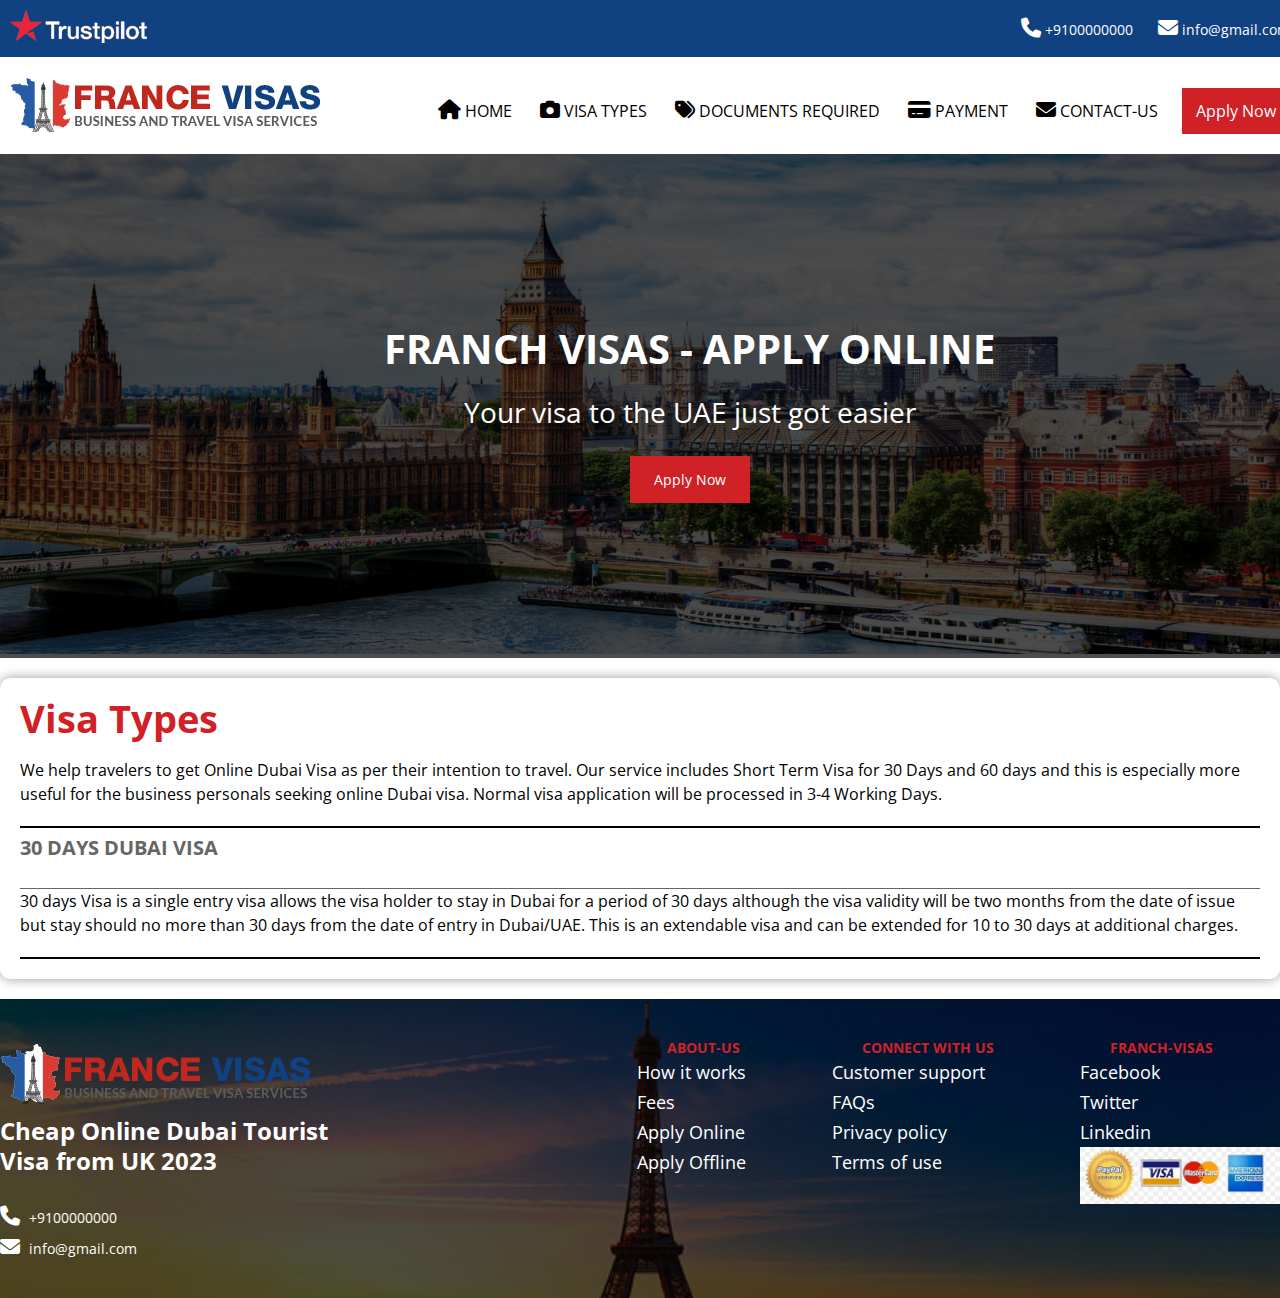
<file: visatype.html>
<!DOCTYPE html>
<html lang="en">
<head>
    <meta charset="UTF-8">
    <meta http-equiv="X-UA-Compatible" content="IE=edge">
    <meta name="viewport" content="width=device-width, initial-scale=1.0">
    <title>Franchvisas</title>
    <link
    href="https://cdn.jsdelivr.net/npm/bootstrap@5.3.0-alpha3/dist/css/bootstrap.min.css"
    rel="stylesheet"
    integrity="sha384-KK94CHFLLe+nY2dmCWGMq91rCGa5gtU4mk92HdvYe+M/SXH301p5ILy+dN9+nJOZ"
    crossorigin="anonymous">
  <link
    href="https://fonts.googleapis.com/css2?family=Open+Sans:wght@400;500;600;700&display=swap"
    rel="stylesheet">
  <link
    rel="stylesheet"
    href="https://cdnjs.cloudflare.com/ajax/libs/font-awesome/6.4.0/css/all.min.css">
    <link rel="stylesheet" href="./css/style.css">
</head>
<body>
    <!-- header-start -->
     <div class="top-header-bg">
      <div class="container">
        <div class="top-header">
            <div>
                <a href="#"><img src="./images/trustpilot.png" alt=""></a>
            </div>
            <div class="top-icons">
                <div>
                  <a href="#"><i class="fa-solid fa-phone"></i> +9100000000</a>
                </div>
                <div>
                  <a href="#"><i class="fa-solid fa-envelope"></i> info@gmail.com</a>
                </div>
              </div>
        </div>
      </div>
     </div>
     <!-- header-end -->
     <!-- menu-bar-start -->
     <div class="menu-bg">
            <div class="container">
         <div class="nav-bar">
            <div class="logo">
              <a href="./index.html"><img src="./images/logo2.png" alt="logo"></a>
            </div>
            <div class="menuicon">
                <a href="#"><img src="./images/menuIcon.png" alt="menuicon"></a>
             </div>
            <div class="menu-bar">
                <ul>
                    <li>
                      <a href="./index.html"><i class="fa-solid fa-house"></i> HOME</a>
                    </li>
                    <li>
                      <a href="./visatype.html"
                        ><i class="fa-solid fa-camera"></i> VISA TYPES</a
                      >
                    </li>
                    <li>
                      <a href="./documentrequaird.html"
                        ><i class="fa-solid fa-tags"></i> DOCUMENTS REQUIRED</a
                      >
                    </li>
                    <!-- <li>
                      <a href="./track.html"><i class="fa-solid fa-truck"></i> TRACK</a>
                    </li> -->
                    <li>
                      <a href="./payment.html"
                        ><i class="fa-solid fa-credit-card"></i> PAYMENT</a
                      >
                    </li>
                    <li>
                      <a href="./contact.html"
                        ><i class="fa-solid fa-envelope"></i> CONTACT-US
                      </a>
                    </li>
                    <!-- <li>
                      <a href="fees.html"><i class="fa-sharp fa-solid fa-money-bill"></i> FEES</a>
                    </li> -->
                      <a class="apply-now" href="./applynow.html">Apply Now</a>
                  </ul>
                </div>
            </div>
         </div>
        </div>
     </div>
     <!-- menu-bar-end -->
     <!-- slider-start -->
     <div class="slider">
       <img src="./images/slider.jpg" alt="slider">
       <div class="overlay"></div>
       <div class="container">
       <div class="slider-text">
        <h1>FRANCH VISAS - APPLY ONLINE</h1>
        <p>Your visa to the UAE just got easier</p>
        <a class="apply-now1" href="./applynow.html">Apply Now</a>
       </div>
    </div>
     </div>
     <!-- slider-end -->
                <!-- visatype-start -->
                <div class="container">
                    <section class="visatype">
                        <h3>Visa Types</h3>
                        <p>We help travelers to get Online Dubai Visa as per their intention to travel. Our service includes Short Term Visa  for 30 Days and 60 days and this is especially more useful for the business personals seeking online Dubai visa. Normal visa application will be processed in 3-4 Working Days.</p>
                        <h4>30 DAYS DUBAI VISA</h4> 
                        <p>30 days Visa is a single entry visa allows the visa holder to stay in Dubai for a period of 30 days although the visa validity will be two months from the date of issue but stay should no more than 30 days from the date of entry in Dubai/UAE. This is an extendable visa and can be extended for 10 to 30 days at additional charges.</p>
                    </section>
                   </div>
                   <!-- visatype-end -->
     <!-- footer-start -->
     <footer>
        <div class="footer-images">
          <div class="overlay"></div>
          <div class="container">
          <div class="footer-text">
            <div class="logo1">
              <a href="#"><img src="./images/logo2.png" alt="logo1"></a>
              <h5>Cheap Online Dubai Tourist
                Visa from UK 2023</h5>
                <div>
                  <a href="#"><i class="fa-solid fa-phone"></i> +9100000000</a>
                </div>
               <div>
                <a href="#"><i class="fa-solid fa-envelope"></i> info@gmail.com</a>
               </div>
            </div>
            <div class="apply">
             <h4>ABOUT-US</h4>
               <ul>
                <li>
                  <a href="#">How it works</a>
                </li>
                <li>
                  <a href="#">Fees</a>
                </li>
                <li>
                  <a href="#">Apply Online</a>
                </li>
                <li>
                  <a href="#">Apply Offline</a>
                </li>
               </ul>
            </div>
            <div class="apply">
              <h4>CONNECT WITH US</h4>
               <ul>
                <li>
                  <a href="#">Customer support</a>
                </li>
                <li>
                  <a href="#">FAQs</a>
                </li>
                <li>
                  <a href="#">Privacy policy</a>
                </li>
                <li>
                  <a href="#">Terms of use</a>
                </li>
               </ul>
            </div>
            <div class="apply">
              <h4>FRANCH-VISAS</h4>
               <ul>
                <li>
                  <a href="#">Facebook</a>
                </li>
                <li>
                  <a href="#">Twitter</a>
                </li>
                <li>
                  <a href="#">Linkedin</a>
                </li>
                <li>
                  <a href="./index.html"><img src="./images/paypal.jpg" alt="paypal"></a>
                </li>
               </ul>
            </div>
        </div>
      </div>
      </div>
       </footer>
       <!-- footer-end -->
        <!-- mobail-popup -->
     <div class="overlay-mobile"></div>
     <div class="modal-mobile">
      <div class="close">
        &times;
      </div>
      <div class="logo2">
        <a href="./index.html"
          ><img src="./images/logo2.png" alt="dubaivisaslogo"></a>
      </div>
      <div class="mobile-menubar">
        <ul>
          <li>
            <a href="./index.html"><i class="fa-solid fa-house"></i> HOME</a>
          </li>
          <li>
            <a href="./visatype.html"
              ><i class="fa-solid fa-camera"></i> VISA TYPES</a
            >
          </li>
          <li>
            <a href="./documentrequaird.html"
              ><i class="fa-solid fa-tags"></i> DOCUMENTS REQUIRED</a
            >
          </li>
          <li>
            <a href="./payment.html"
              ><i class="fa-solid fa-credit-card"></i> PAYMENT</a
            >
          </li>
          <li>
            <a href="./contact.html"
              ><i class="fa-solid fa-envelope"></i> CONTACT-US
            </a>
          </li>
        </ul>
      </div>
    </div>
     <!-- mobail-popup -->
     <script src="https://code.jquery.com/jquery-3.6.3.min.js"></script>
     <script>
     $(document).ready(function () {
       $(".menuicon").click(function () {
         $('.modal-mobile').show('slide, 500, right');
         $('.overlay-mobile').show('slide, 500, right');
       });
     });
     $(".close , .overlay-mobile").click(function () {
         $('.modal-mobile').hide('slide, 500, right');
         $('.overlay-mobile').hide('slide, 500, right');
       });
   </script>
  </body>
  </html>
</file>
<file: css/style.css>
body {
    color: #000;
    font-size: 14px;
    line-height: 18px;
    font-weight: 700px;
    background: #fff;
    font-family: 'Open Sans', sans-serif;
  }
  * {
    margin: 0;
    padding: 0;
    box-sizing: border-box;
  }
  li {
    list-style: none;
  }
  a {
    text-decoration: none;
  }
  .container {
    width: 1280px;
    margin: auto;
  }
  /* header-start */
  .top-header-bg{
    background: #104180;
    padding: 10px;
  }
  .top-header{
    display: flex;
    align-items: center;
    justify-content: space-between;
  }
  .top-icons{
    display: flex;
  }
  .top-icons a .fa-solid {
    color: #fff;
    margin-left: 5px;
  }
  .top-icons a {
    margin-left: 20px;
    color: #fff;
  }
  /* header-end */
  /* menu-bar-start */
  .menu-bg{
    background: #fff;
    padding: 10px;
    /* box-shadow: 0 0 10px #ccc; */
  }
  .nav-bar{
    display: flex;
    align-items: center;
    justify-content: space-between;
  }
  .menu-bar ul {
    display: flex;
    align-items: center;
    justify-content: space-between;
    margin-top: 10px;
  }
  .fa-solid {
    font-size: 20px;
    color: #000;
  }
  .menu-bar a {
    font-size: 16px;
    color: #000;
    padding: 14px;
  }
  .menu-bar .fa-solid:hover {
    color: #fff;
  }
  .menu-bar li :hover {
    background: #d02127;
    color: #fff;
  }
.apply-now{
    background: #d02127;
    color: #fff !important;
    margin-left: 10px;
}
.apply-now:hover{
    background: #104180;
    transition: all 0.5s ease;
}
  /* menu-bar-end */
  /* slider-start */
  .slider img{
    height: 500px;
    width: 100%;
  }
  .slider{
    position: relative; 
  }
  .overlay {
    background: rgba(0, 0, 0, 0.7);
    height: 100%;
    left: 0;
    position: absolute;
    top: 0;
    width: 100%;
    z-index: 999;
  }
  .slider-text {
    position: absolute;
    text-align: center;
    top: 34%;
    left: 30%;
    z-index: 9999;
  }
  .slider-text h1{
    color: #fff;
    font-size: 40px;
    line-height: 48px;
  }
  .slider-text p{
    font-size: 28px;
    line-height: 38px;
    color: #fff;
    margin: 20px 0 40px 0;
  }
.apply-now1 {
    background: #d02127;
    padding: 14px 24px;
    color: #fff;
}
.apply-now1:hover{
    background: #104180;
    transition: all 0.5s ease;
}
  /* slider-end */
  /* PROCESSING STEPS-START */
  .processing-steps h3{
    margin-top: 100px;
    text-align: center;
    font-size: 28px;
    color: #d02127;
  }
  .processing-steps-box ul{
    display: flex;
    align-items: center;
    justify-content: space-between;
  }
  .processing-steps-box img{
    width: 300px;
    margin: 30px 0 100px 0;
  }
  /* PROCESSING STEPS-END */
  /* Visa-Application-start */
  .visa-application {
    display: flex;
    margin-bottom: 100px;
  }
  .right-pannal{
    margin-left: 40px;
  }
  .right-pannal h3{
    font-size: 28px;
    color: #d02127;
    margin-bottom: 30px;
  }
  .right-pannal p{
    font-size: 18px;
    line-height: 24px;
  }
  /* Visa Application-end */
  /* Non-immigrant-start */
  .Non-immigrant-bg{
    background: #f7f8f9;
    margin-bottom: 100px;
  }
  .Non-immigrant{
    display: flex;
    align-items: center;
  }
  .Non-immigrant-left h3{
    font-size: 28px;
    color: #d02127;
    margin-bottom: 30px;
    width: 76%;
    line-height: 38px;
  }
  .Non-immigrant-left p{
    font-size: 18px;
    line-height: 24px;
  }
  .Non-immigrant-right img{
    width: 480px;
    height: 550px;
  }
  /* Non-immigrant-end */
  /* Receive-Passport-start */
  .receive-passport{
    display: flex;
    align-items: center;
    margin-bottom: 100px;
  }
  .receive-passport-left img{
    width: 480px;
    height: 550px;
  }
  .receive-passport-right{
    margin-left: 40px;
  }
  .receive-passport-right h3{
    font-size: 28px;
    color: #d02127;
    margin-bottom: 30px;
    line-height: 38px;
  }
  .receive-passport-right p{
    font-size: 18px;
    line-height: 24px;
  }
  /* Receive-Passport-end */
  /* footer-start */
  .footer-images {
    background-image: url(../images/footer.png);
    background-repeat: no-repeat;
    background-size: cover;
    padding: 40px 0;
    color: #fff;
    display: block;
    position: relative;
    z-index: 1;
  }
  .footer-text{
    position: relative;
    z-index: 9999;
    display: flex;
    justify-content: space-between;
  }
  .logo1 h5{
    font-size: 24px;
    line-height: 30px;
    margin-bottom: 20px;
    width: 60%;
  }
  .logo1 .fa-solid {
    color: #fff;
    margin: 10px 5px 0 0;
  }
  .logo1 a{
    color: #fff;
  }
  .apply a{
   color: #fff;
   font-size: 18px;
   line-height: 30px;
   margin-left: -30px;
  }
  .apply h4{
    color: #d02127;
  }
  .apply a:hover{
    color: #104180;
  }
  .apply img{
    width: 200px;
  }
  /* footer-end */
  /* apply-now-start */
  .appltnow {
    background: #fff;
    width: 100%;
    max-width: 1000px;
    z-index: 9999;
    padding: 30px;
    border-radius: 10px;
    margin: 3% 0 3% 18%;
    box-shadow: 0 0px 12px rgb(0 0 0 / 40%);
  }
  .form1 label {
    margin-bottom: 30px;
    margin-right: 138px;
  }
  .form2 label {
    margin-bottom: 30px;
    margin-right: 140px;
  }
  .form3 label {
    margin-bottom: 30px;
    margin-right: 82px;
  }
  .form4 label {
    margin-bottom: 30px;
    margin-right: 91px;
  }
  .form5 label {
    margin-bottom: 30px;
    margin-right: 91px;
  }
  .form6 label {
    margin-bottom: 30px;
    margin-right: 31px;
  }
  .form7 label {
    margin-bottom: 30px;
    margin-right: 111px;
  }
  .form8 label {
    margin-bottom: 30px;
    margin-right: 47px;
  }
  .form9 label {
    margin-bottom: 30px;
    margin-right: 91px;
  }
  .form10 label {
    margin-bottom: 30px;
    margin-right: 46px;
  }
  .close {
    position: absolute;
    right: 20px;
    top: 20px;
    cursor: pointer;
    font-size: 30px;
  }
  .input1 {
    padding: 10px 0px 10px 12px;
    width: 50%;
    border-radius: 5px;
    border: none;
    font-size: 14px;
    color: #666666;
    background: #d9d9d9;
    outline: none;
  }
  .header-bg {
    background: #fff;
    padding: 10px;
  }
  .submit-btn {
    background: #d02127;
    padding: 16px 20px;
    border-radius: 8px;
    color: #fff;
  }
  /* apply-now-end */
  /* visatype-start */
.visatype{
  background: #fff;
  width: 100%;
  padding: 20px;
  border-radius: 10px;
  margin: 20px 0;
  box-shadow: 0 0px 12px rgb(0 0 0 / 40%);
}
.visatype h3{
  font-size: 38px;
  line-height: 40px;
  color: #d02127;
  margin-bottom: 20px;
}
.visatype p{
  font-size: 16px;
  line-height: 24px;
  padding-bottom: 20px;
  border-bottom: #000 solid 2px;
}
.visatype h4{
  font-size: 20px;
  line-height: 40px;
  color: #666666;
  border-bottom: #666666 solid 1px;
  padding-bottom: 20px;
}
/* visatype-end */
/* documentrequired-start */
.documentrequired{
  display: flex;
  margin: 20px 0;
}
.documentrequired img{
  margin-right: 60px;
}
.documentrequired h3{
  font-size: 28px;
  line-height: 40px;
  color: #d02127;
  margin-bottom: 20px;
}
.documentrequired p{
  font-size: 16px;
  line-height: 24px;
}
/* documentrequired-end */
/* payment-start */
.payment h3{
  font-size: 28px;
  line-height: 40px;
  color: #d02127;
  margin: 30px 0 30px 0;
  text-align: center;
}
.payment-bg{
  background: #fff;
  width: 50%;
  padding: 20px;
  border-radius: 10px;
  margin: 20px 0;
  box-shadow: 0 0px 12px rgb(0 0 0 / 40%);
  margin-left: 25%;
  text-align: center;
}
.pay label{
  margin: 20px 10px 20px 0 ;
}
.payment-btn {
  background: #d02127;
  padding: 10px;
  border-radius: 5px;
  margin-top: 20px;
  display: inline-block;
  color: #fff;
}
/* payment-end */
/* contact-us-start */
.contact-us h3{
  font-size: 28px;
  line-height: 40px;
  color: #d02127;
  margin: 30px 0 30px 0;
  text-align: center;
}
.contact-us-bg {
  background: #fff;
  width: 50%;
  padding: 20px;
  border-radius: 10px;
  margin: 20px 0;
  box-shadow: 0 0px 12px rgb(0 0 0 / 40%);
  margin-left: 25%;
  text-align: center;
}
.contact-us-bg h6{
  font-size: 22px;
  margin-bottom: 20px;
  border-bottom: #666666 solid 1px;
  padding-bottom: 20px;
}
.contact-us-input{
  display: flex;
  flex-wrap: wrap;
  align-items: center;
  justify-content: space-between;
}
.input2 {
  padding: 10px 0px 10px 12px;
  width: 280px;
  border-radius: 5px;
  border: none;
  font-size: 14px;
  color: #666666;
  background: #d9d9d9;
  outline: none;
  margin-bottom: 20px;
}
.form-grup {
  padding: 16px 0px 20px 10px;
  width: 590px;
  border-radius: 5px;
  border: none;
  font-size: 14px;
  color: #666666;
  background: #d9d9d9;
  outline: none;
}
 .menuicon{
  display: none;
 }
 .close{
  display: none;
 }
 .modal-mobile{
  display: none;
 }
/* contact-us-end */
.overlay-mobile{
  display: none;
}


/* mobail-responcive-start */
@media screen and (max-width: 767px){
  .container {
    width: 100%;
    padding: 0 15px;
  }
  .close{
    display: block;
  }
  .modal-mobile{
    display: block;
  }
  .modal-mobile{
    display: none;
    position: absolute;
    top: 0;
    left: 0;
    background: #fff;
    width: 80%;
    height: 50%;
    z-index: 99999;
  }
  .overlay {
    display: block;
  }
  .mobile-menubar li{
    margin: 20px 0 30px 0;
  }
 .top-icons{
  display: none;
 }
.top-header img{
  margin-left: 65%;
}
.menu-bar{
  display: none;
}
.logo img{
  width: 150px;
}
.menuicon{
  display: block;
}
.slider-text{
  left: 0;
  top: 20%;
}
.slider-text h1{
  font-size: 34px;
}
.slider-text p {
  font-size: 20px;
}
.processing-steps h3 {
  font-size: 24px;
  margin-top: 50px;
}
.processing-steps-box ul{
  flex-wrap: wrap;
}
.processing-steps-box img{
  width: 100%;
  margin: 10px 0 0 0;
}
.processing-steps-box li{
  width: 53%;
  margin-left: -32px;
}
.visa-application{
  flex-direction: column-reverse;
  margin-bottom: 50px;
  margin-top: 50px;
}
.left-pannal img{
  width: 100%;
}
.right-pannal{
  margin-left: 0;
}
.right-pannal h3 {
  font-size: 24px;
  margin-bottom: 14px;
}
.right-pannal p {
  font-size: 14px;
  line-height: 20px;
}
.Non-immigrant{
  flex-direction: column;
}
.Non-immigrant-left h3 {
  font-size: 24px;
  margin-bottom: 14px;
  width: 98%;
  margin-top: 20px;
}
.Non-immigrant-left p {
  font-size: 14px;
  line-height: 20px;
}
.Non-immigrant-right img{
  width: 100%;
  height: 100%;
}
.receive-passport{
  flex-direction: column;
}
.receive-passport-left img{
  width: 100%;
  height: 100%;
}
.receive-passport-right{
  margin-left: 0;
}
.receive-passport-right h3{
  font-size: 24px;
  margin-bottom: 14px;
}
.receive-passport-right p{
  font-size: 14px;
  line-height: 20px;
}
.Non-immigrant-bg{
  margin-bottom: 50px;
}
.footer-text{
  flex-direction: column;
}
.logo2 img{
  width: 200px;
  margin: 10px 0  0 10px;
}
.visatype h3 {
  font-size: 24px;
  margin-bottom: 0;
}
.visatype p{
  font-size: 14px;
  line-height: 20px;
}
.documentrequired{
  flex-direction: column-reverse;
}
.documentrequired h3 {
  font-size: 24px;
  margin-bottom: 0;
}
.documentrequired p {
  font-size: 14px;
  line-height: 20px;
}
.documentrequired img{
  width: 100%;
}
.payment-bg{
  margin-left: 0;
  width: 100%;
}
.payment h3 {
  font-size: 24px;
  margin: 30px 0 14px 0; 
}
.contact-us-bg{
  width: 100%;
  margin-left: 0;
}
.form-grup{
  width: 88%;
}
.contact-us-input{
  flex-direction: column;
}
.logo1 h5 {
 font-size: 20px;
 margin-bottom: 10px;
}
.apply h4 {
  margin-top: 20px;
}
.apply a{
  font-size: 14px;
}
.overlay-mobile{
  background: rgba(0,0,0,.5);
  position: absolute;
  display: none;
  left: 0;
  top: 0;
  height: 100%;
  width: 100%;
  z-index: 9999;
}
.mobile-menubar li a{
  color: #000;
}
sharmajitendra7.github.io./Franchvisa
.appltnow{
  width: 96%;
  margin: 3% 0 3% 2%;
}
.form1 label{
  margin-right: 0px;
}
.form2 label{
  margin-right: 0px;
}
.form3 label{
  margin-right: 0px;
}
.form4 label{
  margin-right: 0px;
}
.form1 label{
  margin-right: 0px;
}
.form5 label{
  margin-right: 0px;
}
.form6 label{
  margin-right: 0px;
}
.form7 label{
  margin-right: 0px;
}
.form8 label{
  margin-right: -1px;
}
.form9 label{
  margin-right: 0px;
}
.form10 label{
  margin-right: 0px;
}
.submit-btn {
  padding: 12px 18px;
}
}
/* mobail-responcive-end */
</file>
